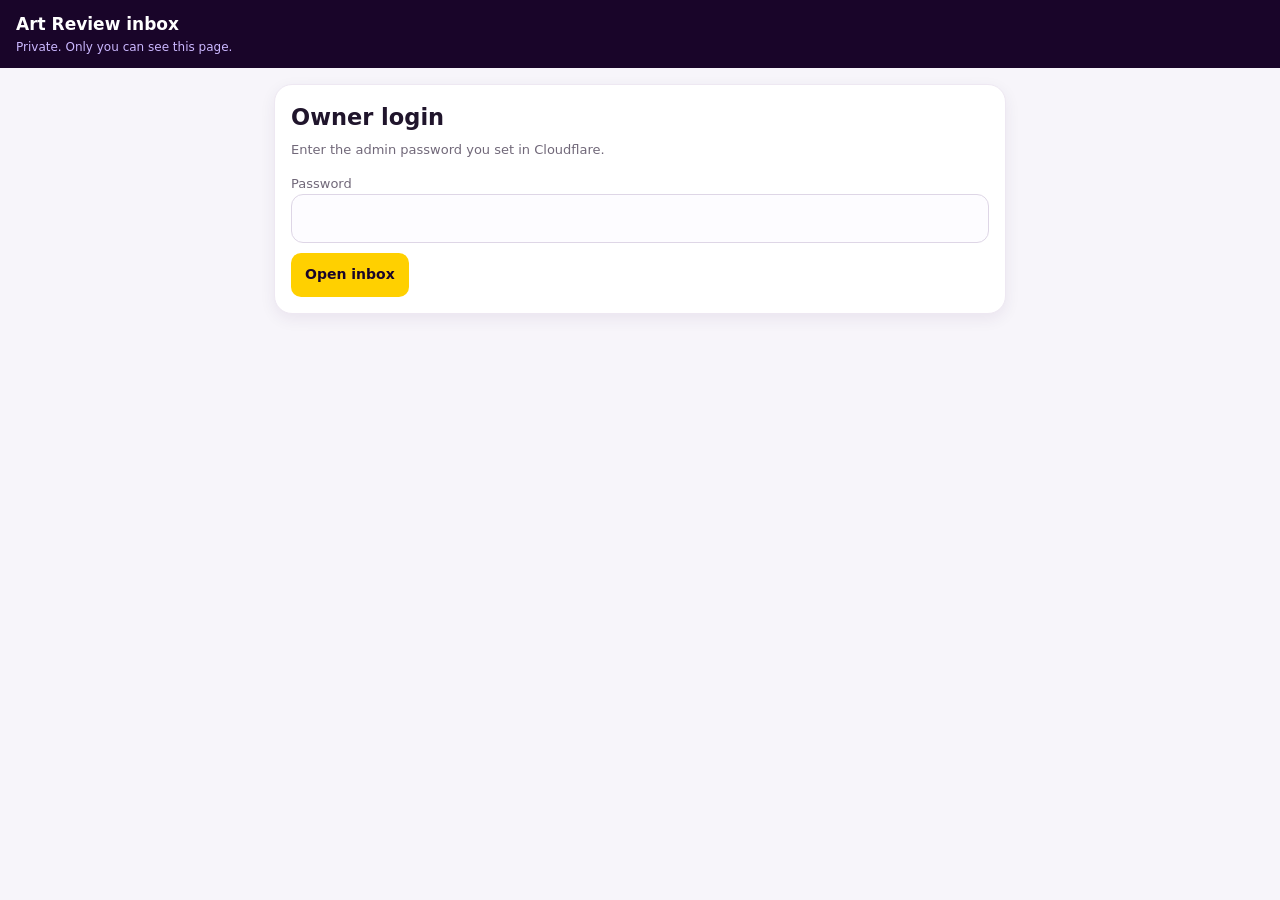
<file: admin/index.html>
<!doctype html>
<html lang="en"><head><meta charset="utf-8"><meta name="viewport" content="width=device-width,initial-scale=1,viewport-fit=cover"><meta name="robots" content="noindex,nofollow"><meta name="theme-color" content="#190529"><title>Art Review inbox | Desktop N Draw</title>
<style>
:root{--purple:#190529;--purple2:#32105b;--yellow:#ffd000;--white:#fff;--ink:#20152c;--muted:#716879;--line:#eee8f2;--green:#16794b;--red:#b3263f}
*{box-sizing:border-box}body{margin:0;background:#f7f5fa;color:var(--ink);font-family:Inter,ui-sans-serif,system-ui,-apple-system,"Segoe UI",sans-serif;font-size:15px;line-height:1.5}
header{position:sticky;top:0;z-index:2;display:flex;justify-content:space-between;align-items:center;gap:10px;padding:12px 16px;background:var(--purple);color:#fff}
header h1{margin:0;font-size:17px}header small{display:block;color:#cbb8ff;font-size:12px}
button{font:inherit;cursor:pointer}.btn{border:0;border-radius:10px;padding:11px 14px;font-weight:800;font-size:14px;min-height:44px}
.btn.yellow{background:var(--yellow);color:var(--purple)}.btn.dark{background:var(--purple);color:#fff}.btn.light{background:#efe9f6;color:var(--purple)}.btn.red{background:#fde8ec;color:var(--red)}
main{max-width:760px;margin:0 auto;padding:16px 14px 60px}
.card{background:#fff;border:1px solid var(--line);border-radius:18px;padding:16px;margin-bottom:14px;box-shadow:0 5px 16px #32105b12}
input[type=password],textarea{width:100%;border:1px solid #ded6e6;border-radius:12px;padding:12px;font:inherit;background:#fdfcff}
textarea{min-height:84px;resize:vertical}
.hidden{display:none!important}.muted{color:var(--muted);font-size:13px}.err{color:var(--red);font-weight:700;margin-top:10px}
.thumb{display:block;width:100%;max-height:420px;object-fit:contain;background:#f1ecf7;border-radius:12px}
.meta{display:flex;flex-wrap:wrap;gap:8px;align-items:center;margin:12px 0 6px}.tag{border-radius:999px;padding:4px 10px;font-size:12px;font-weight:800;background:#efe9f6;color:var(--purple)}.tag.ok{background:#e1f6ec;color:var(--green)}
.q{white-space:pre-wrap;overflow-wrap:anywhere;margin:8px 0 12px}.row{display:flex;flex-wrap:wrap;gap:8px;margin-top:10px}
label.chk{display:flex;gap:8px;align-items:center;font-weight:700;margin-top:10px}
</style></head><body>
<header><div><h1>Art Review inbox</h1><small>Private. Only you can see this page.</small></div><button id="logout" class="btn light hidden" type="button">Log out</button></header>
<main>
 <section id="login" class="card"><h2 style="margin:0 0 6px">Owner login</h2><p class="muted" style="margin:0 0 12px">Enter the admin password you set in Cloudflare.</p><label for="pw" class="muted">Password</label><input id="pw" type="password" autocomplete="current-password"><div class="row"><button id="loginBtn" class="btn yellow" type="button">Open inbox</button></div><p id="loginErr" class="err hidden"></p></section>
 <section id="inbox" class="hidden"><div class="row" style="margin:0 0 12px;align-items:center"><span id="count" class="muted"></span><button id="refresh" class="btn light" type="button">Refresh</button></div><div id="list"></div><div class="row"><button id="more" class="btn dark hidden" type="button">Load more</button></div><p id="empty" class="muted hidden">No artwork yet. New submissions can take up to a minute to appear.</p></section>
</main>
<script>
(function(){
var KEY='dndAdminPw',pw=sessionStorage.getItem(KEY)||'',cursor=null,loaded=0,urls=[];
var $=function(id){return document.getElementById(id)};
function api(path,opts){opts=opts||{};opts.headers=Object.assign({'Authorization':'Bearer '+pw},opts.headers||{});return fetch(path,opts)}
function show(loggedIn){$('login').classList.toggle('hidden',loggedIn);$('inbox').classList.toggle('hidden',!loggedIn);$('logout').classList.toggle('hidden',!loggedIn)}
function logout(msg){pw='';sessionStorage.removeItem(KEY);cursor=null;loaded=0;urls.forEach(function(u){URL.revokeObjectURL(u)});urls=[];$('list').innerHTML='';show(false);if(msg){$('loginErr').textContent=msg;$('loginErr').classList.remove('hidden')}}
function when(iso){try{return new Date(iso).toLocaleString()}catch(e){return iso}}
function el(tag,cls,text){var e=document.createElement(tag);if(cls)e.className=cls;if(text!==undefined)e.textContent=text;return e}
function card(item){
 var c=el('article','card');
 var img=el('img','thumb');img.alt='Submitted artwork';c.append(img);
 api('/api/admin/image?id='+encodeURIComponent(item.id)).then(function(r){if(!r.ok)throw 0;return r.blob()}).then(function(b){var u=URL.createObjectURL(b);urls.push(u);img.src=u;dl.href=u;dl.download='art-'+item.id+'.'+(item.type==='image/png'?'png':item.type==='image/webp'?'webp':'jpg')}).catch(function(){img.replaceWith(el('p','muted','Image could not be loaded.'))});
 var meta=el('div','meta');meta.append(el('strong','',item.name||'Anonymous'),el('span','tag',item.level),el('span','muted',when(item.createdAt)),el('span','muted',(item.size/1024/1024).toFixed(2)+' MB'));
 var status=el('span','tag'+(item.reviewed?' ok':''),item.reviewed?'Reviewed':'New');meta.append(status);
 c.append(meta,el('p','q',item.question));
 var note=el('textarea');note.placeholder='Your notes and suggestions (only you can see this)';note.value=item.note||'';note.maxLength=2000;
 var chk=el('label','chk');var cb=el('input');cb.type='checkbox';cb.checked=!!item.reviewed;chk.append(cb,document.createTextNode(' Mark as reviewed'));
 var row=el('div','row');var save=el('button','btn yellow','Save');save.type='button';var dl=el('a','btn light','Download');dl.style.textDecoration='none';dl.style.display='inline-flex';dl.style.alignItems='center';var del=el('button','btn red','Delete');del.type='button';row.append(save,dl,del);
 var msg=el('p','muted');
 save.onclick=function(){save.disabled=true;api('/api/admin/update',{method:'POST',headers:{'content-type':'application/json'},body:JSON.stringify({id:item.id,note:note.value,reviewed:cb.checked})}).then(function(r){if(r.status===401)return logout('Session ended. Log in again.');if(!r.ok)throw 0;status.textContent=cb.checked?'Reviewed':'New';status.className='tag'+(cb.checked?' ok':'');msg.textContent='Saved.'}).catch(function(){msg.textContent='Could not save. Try again.'}).finally(function(){save.disabled=false})};
 del.onclick=function(){if(!confirm('Delete this artwork permanently?'))return;api('/api/admin/delete',{method:'POST',headers:{'content-type':'application/json'},body:JSON.stringify({id:item.id})}).then(function(r){if(!r.ok)throw 0;c.remove();loaded--;count()}).catch(function(){msg.textContent='Could not delete. Try again.'})};
 c.append(note,chk,row,msg);return c}
function count(){$('count').textContent=loaded+' loaded';$('empty').classList.toggle('hidden',loaded>0)}
function load(reset){
 if(reset){cursor=null;loaded=0;urls.forEach(function(u){URL.revokeObjectURL(u)});urls=[];$('list').innerHTML=''}
 var q=cursor?'?cursor='+encodeURIComponent(cursor):'';
 return api('/api/admin/list'+q).then(function(r){
  if(r.status===401||r.status===429){return r.json().then(function(d){logout(d.error)}).then(function(){throw 0})}
  if(!r.ok)throw 1;return r.json()}).then(function(d){
  show(true);sessionStorage.setItem(KEY,pw);
  d.items.forEach(function(i){$('list').append(card(i));loaded++});
  cursor=d.cursor;$('more').classList.toggle('hidden',!cursor);count()}).catch(function(e){if(e===1){$('loginErr').textContent='Could not load. Check that the Cloudflare setup is finished.';$('loginErr').classList.remove('hidden')}})}
$('loginBtn').onclick=function(){pw=$('pw').value;$('loginErr').classList.add('hidden');if(!pw)return;load(true)};
$('pw').addEventListener('keydown',function(e){if(e.key==='Enter')$('loginBtn').click()});
$('refresh').onclick=function(){load(true)};$('more').onclick=function(){load(false)};$('logout').onclick=function(){logout()};
if(pw)load(true);
})();
</script></body></html>
</file>
